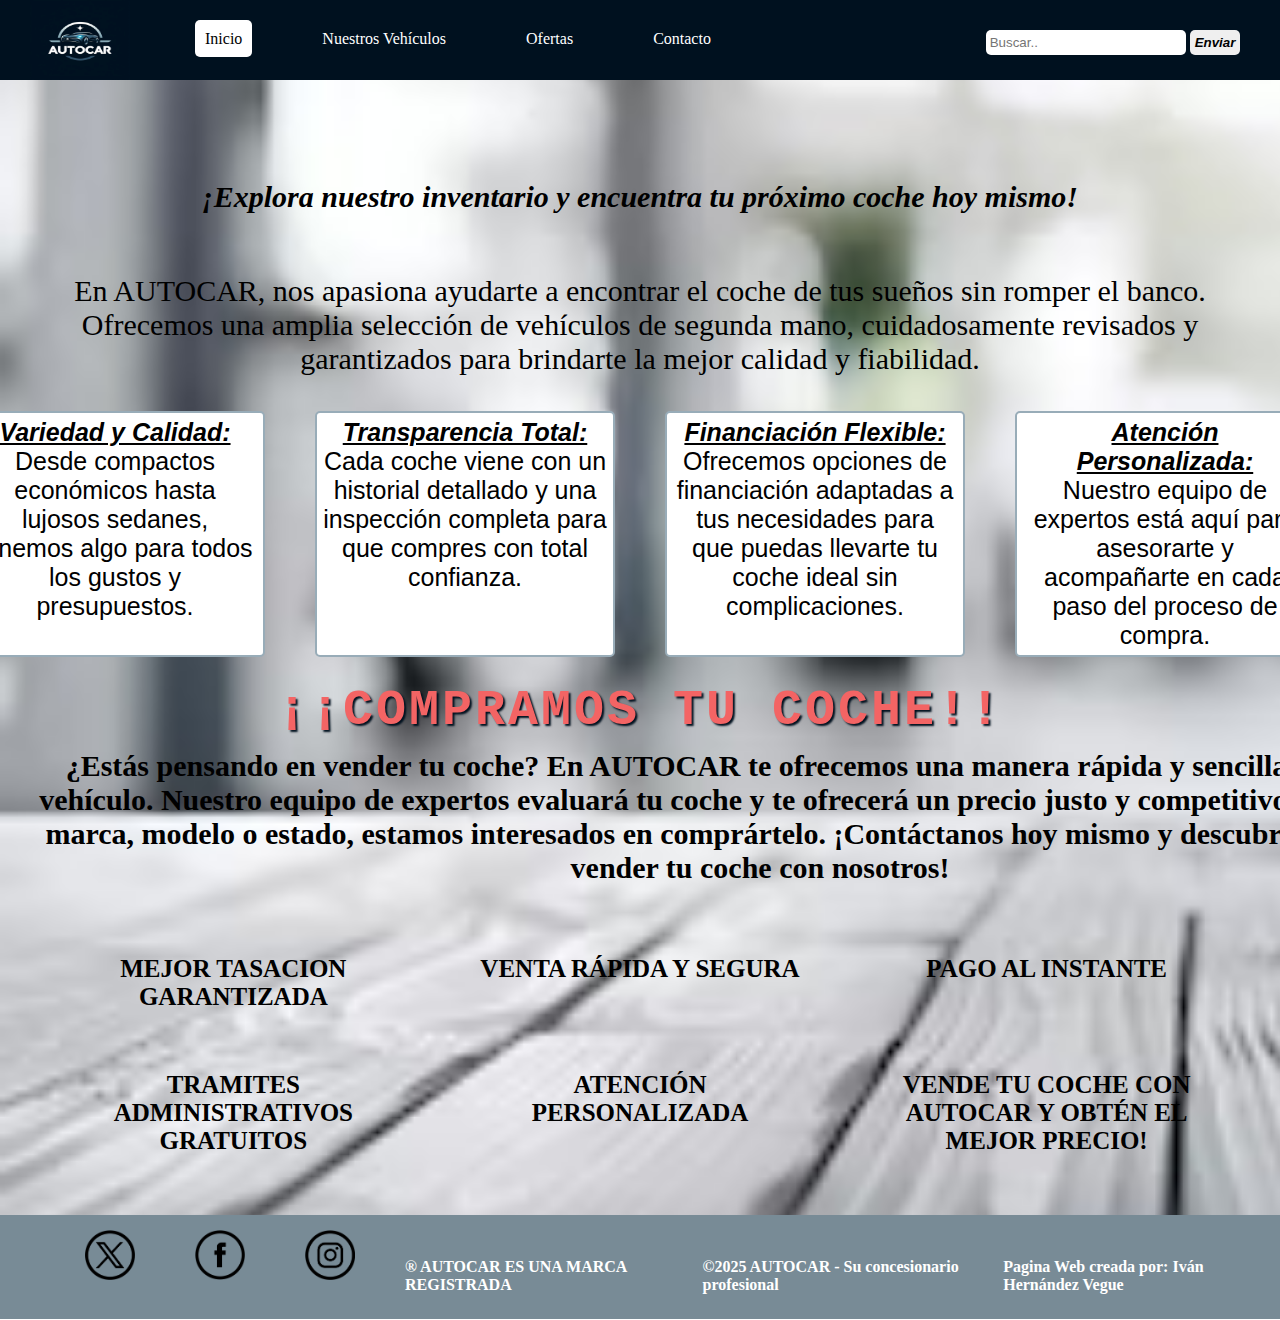
<file: index.html>
<!DOCTYPE html>
<html lang="es">
<head>
    <meta charset="UTF-8">
    <meta name="viewport" content="width=device-width, initial-scale=1.0">
    <title>Autocar</title>
    <script type="text/javascript" charset="UTF-8" src="//cdn.cookie-script.com/s/a1a6fb16852d1bf143659b9458e22a6f.js"></script>
    <link rel="icon" type="image/jpg" href="favicon.png">
    <link rel="stylesheet" type="text/css" href="css/styles.css">
</head>
<body>
    <header>
        <nav>
            <form id="form-buscador">
            
                <input type="text" id="buscador" placeholder=" Buscar.." name="Buscar">
                <button type="submit" id="boton"><i>Enviar</i></button>
            </form>
            <img src="favicon.png" alt="Logotipo" title="AUTOCAR" id="logonav" height="1024" width="1024">
        
            <ul class="menunav">
                <li class="menunav2"><a href="index.html" class="cambia">Inicio</a></li>
                <li class="menunav2"><a href="views/productos.html" class="no-cambia" >Nuestros Vehículos</a></li>
                <li class="menunav2"><a href="views/ofertas.html" class="no-cambia">Ofertas</a></li>
                <li class="menunav2"><a href="views/contacto.html" class="no-cambia">Contacto</a></li>
            
            </ul>
        
        </nav>
    </header>
    
    <main>
       
        <div>
        
            <p class="titulodescripcion"><i>¡Explora nuestro inventario y encuentra tu próximo coche hoy mismo!</i></p>
            <p class="informacion"> En AUTOCAR, nos apasiona ayudarte a encontrar el coche de tus sueños sin romper el banco. Ofrecemos una amplia selección de vehículos de segunda mano, cuidadosamente revisados y garantizados para brindarte la mejor calidad y fiabilidad.</p>
                    <div class="beneficios">
                        <div class="caja1"><span>Variedad y Calidad:</span><br>Desde compactos económicos hasta lujosos sedanes, tenemos algo para todos los gustos y presupuestos.</div>
                        <div class="caja1"><span>Transparencia Total:</span><br> Cada coche viene con un historial detallado y una inspección completa para que compres con total confianza.</div>
                        <div class="caja1"><span>Financiación Flexible:</span><br> Ofrecemos opciones de financiación adaptadas a tus necesidades para que puedas llevarte tu coche ideal sin complicaciones.</div>
                        <div class="caja1"><span>Atención Personalizada:</span><br> Nuestro equipo de expertos está aquí para asesorarte y acompañarte en cada paso del proceso de compra.</div>
                
                
                    </div>
        </div>
        <section>
            <h2 class="compramos">¡¡Compramos tu coche!!</h2>
            <p class="parrafocompramos">¿Estás pensando en vender tu coche? En AUTOCAR te ofrecemos una manera rápida y sencilla de vender tu vehículo. Nuestro equipo de expertos evaluará tu coche y te ofrecerá un precio justo y competitivo. No importa la marca, modelo o estado, estamos interesados en comprártelo. ¡Contáctanos hoy mismo y descubre lo fácil que es vender tu coche con nosotros!</p>
            <ul class="ventajas">
                <li class="listaventajas1">MEJOR TASACION GARANTIZADA</li>
                <li class="listaventajas2">VENTA RÁPIDA Y SEGURA</li>
                <li class="listaventajas3">PAGO AL INSTANTE</li>
                <li class="listaventajas4">TRAMITES ADMINISTRATIVOS GRATUITOS</li>
                <li class="listaventajas5">ATENCIÓN PERSONALIZADA</li>
                <li class="listaventajas6">VENDE TU COCHE CON AUTOCAR Y OBTÉN EL MEJOR PRECIO!</li>
                
            </ul>
        </section>
         
        
        
    </main>
    <footer>
        <div class="redessociales">
            <a href="#">
                <img src="assets/redes-sociales/logox.png" alt="Cuenta X" class="redsocial" height="930" width="937">
                
            </a>
            <a href="#">
                <img src="assets/redes-sociales/logo_facebook.png" alt="Cuenta Facebook" class="redsocial" height="936" width="944">
            </a>
            <a href="#">
                <img src="assets/redes-sociales/logo_instagram.png" alt="Cuenta Instagram" class="redsocial" height="931" width="938">
            </a>
        </div>
        <div class="flex">
        
            <p class="creditos">Pagina Web creada por: Iván Hernández Vegue</p>
            <p class="creditos">&copy;2025 AUTOCAR - Su concesionario profesional</p>
            
            <p class="creditos">&#174; AUTOCAR ES UNA MARCA REGISTRADA</p>
        </div>
         
    </footer>
</body>
</html>
</file>
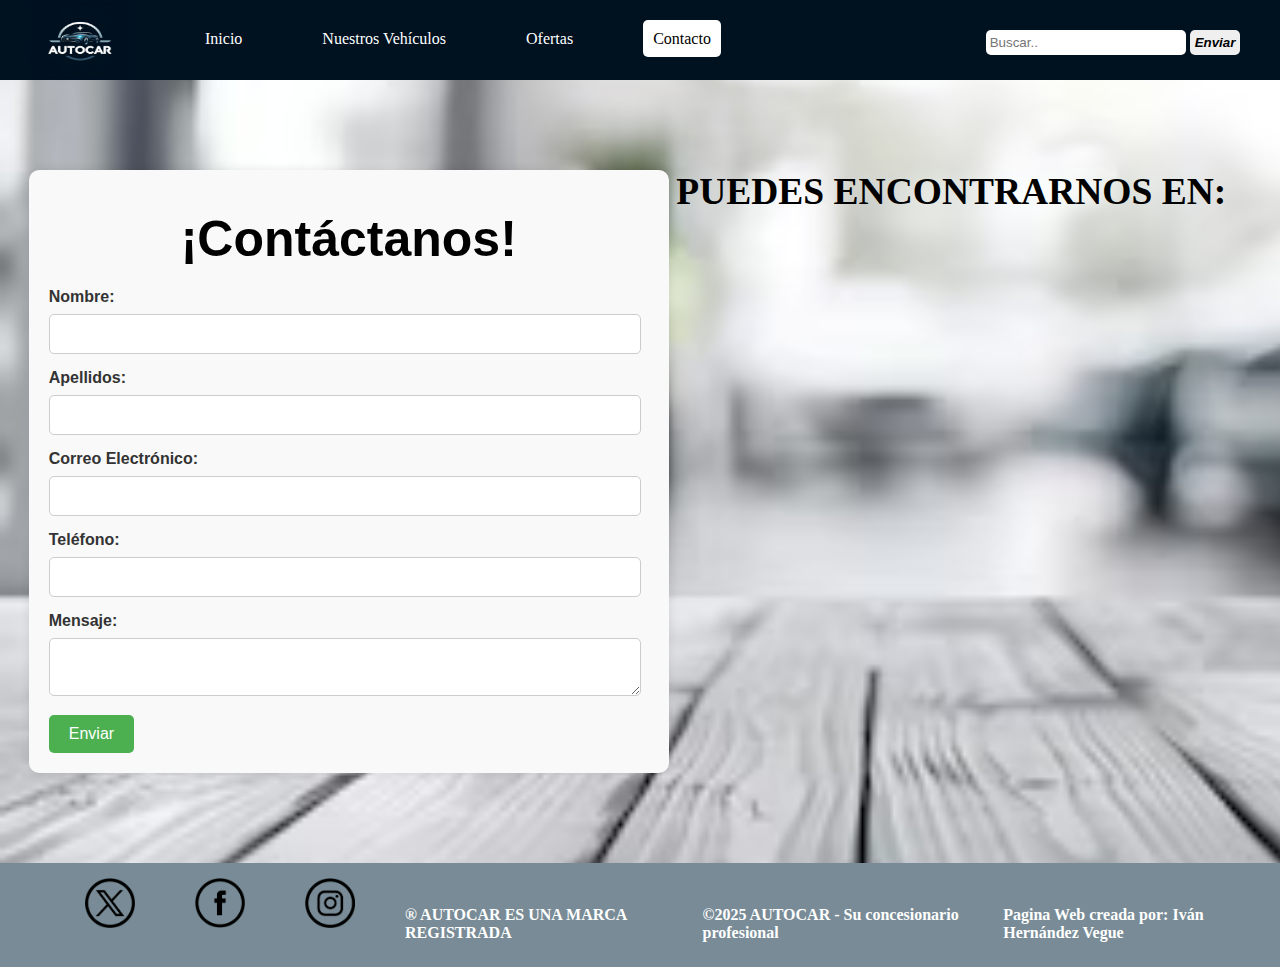
<file: views/contacto.html>
<!DOCTYPE html>
<html lang="es">
<head>
    <meta charset="UTF-8">
    <meta name="viewport" content="width=device-width, initial-scale=1.0">
    <title>Autocar</title>
    <script type="text/javascript" charset="UTF-8" src="//cdn.cookie-script.com/s/a1a6fb16852d1bf143659b9458e22a6f.js"></script>
    <link rel="icon" type="image/jpg" href="../favicon.png">
    <link rel="stylesheet" type="text/css" href="../css/styles.css">
</head>
<body>
    <header>
        <nav>
            <form id="form-buscador">
            
                <input type="text" id="buscador" placeholder=" Buscar.." name="Buscar">
                <button type="submit" id="boton"><i>Enviar</i></button>
            </form>
            <img src="../favicon.png" alt="Logotipo" title="AUTOCAR" id="logonav" height="1024" width="1024">
        
            <ul class="menunav">
                <li class="menunav2"><a href="../index.html" class="no-cambia">Inicio</a></li>
                <li class="menunav2"><a href="productos.html" class="no-cambia" >Nuestros Vehículos</a></li>
                <li class="menunav2"><a href="ofertas.html" class="no-cambia">Ofertas</a></li>
                <li class="menunav2"><a href="contacto.html" class="cambia">Contacto</a></li>
            
            </ul>
        
        </nav>
</header>
<main class="form">
   
        <div class="form-ubicacion-container">
            
            <form class="form-contacto">
                <h2 class="contacta">¡Contáctanos!</h2>
                <label for="Nombre">Nombre:</label>
                <input type="text" id="Nombre" name="Nombre"><br>
                
                <label for="Apellidos">Apellidos:</label>
                <input type="text" id="Apellidos" name="Apellidos"><br>
                <label for="email">Correo Electrónico:</label>
                <input type="email" id="email" name="email"><br>
                
                <label for="telefono">Teléfono:</label>
                <input type="tel" id="telefono" name="telefono"><br>
                
                <label for="Solicite más información">Mensaje:</label>
                <textarea id="mensaje" name="mensaje"></textarea><br>
                
                <button type="submit">Enviar</button>
            </form>
            <section class="ubicacion">
                <h2>PUEDES ENCONTRARNOS EN:</h2>
                <iframe 
                    src="https://www.google.com/maps/embed?pb=!1m18!1m12!1m3!1d3062.4137721481748!2d-4.030946723435512!3d39.86496867153368!2m3!1f0!2f0!3f0!3m2!1i1024!2i768!4f13.1!3m3!1m2!1s0xd6a0ba9f950fca3%3A0xc0d3e26753956c79!2sAv.%20de%20la%20Reconquista%2C%201%2C%2045004%20Toledo%2C%20Spain!5e0!3m2!1sen!2sus!4v1737663969437!5m2!1sen!2sus" width="600" height="450" style="border:0;" allowfullscreen="" loading="lazy" referrerpolicy="no-referrer-when-downgrade" 
                    
                    >
                </iframe>
            </section>
        </div>
        </main> 
   
    <footer>
        <div class="redessociales">
            <a href="#">
                <img src="../assets/redes-sociales/logox.png" alt="Cuenta X" class="redsocial" height="930" width="937">
                
            </a>
            <a href="#">
                <img src="../assets/redes-sociales/logo_facebook.png" alt="Cuenta Facebook" class="redsocial" height="936" width="944">
            </a>
            <a href="#">
                <img src="../assets/redes-sociales/logo_instagram.png" alt="Cuenta Instagram" class="redsocial" height="931" width="938">
            </a>
        </div>
        <div class="flex">
        
            <p class="creditos">Pagina Web creada por: Iván Hernández Vegue</p>
            <p class="creditos">&copy;2025 AUTOCAR - Su concesionario profesional</p>
            
            <p class="creditos">&#174; AUTOCAR ES UNA MARCA REGISTRADA</p>
        </div>


    </footer>
</body>
</html>
</file>
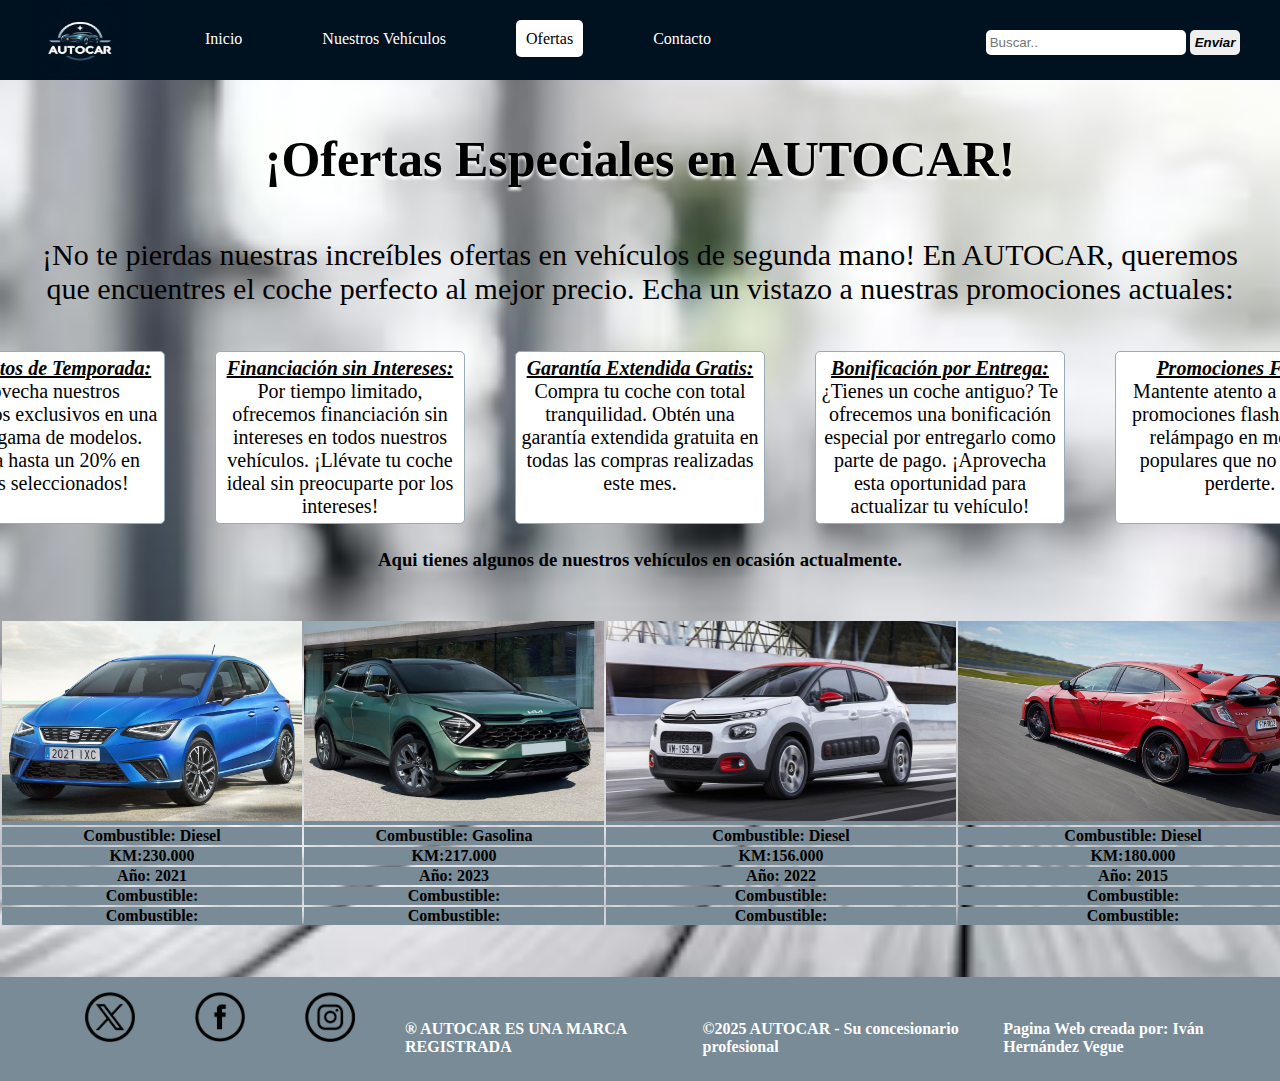
<file: views/ofertas.html>
<!DOCTYPE html>
<html lang="es">
<head>
    <meta charset="UTF-8">
    <meta name="viewport" content="width=device-width, initial-scale=1.0">
    <title>Ofertas</title>
    <script type="text/javascript" charset="UTF-8" src="//cdn.cookie-script.com/s/a1a6fb16852d1bf143659b9458e22a6f.js"></script>
    <link rel="icon" type="image/jpg" href="../favicon.png">
    <link rel="stylesheet" type="text/css" href="../css/styles.css">
</head>
<body>
    <nav>
        <form id="form-buscador">
            
            <input type="text" id="buscador" placeholder=" Buscar.." name="Buscar">
            <button type="submit" id="boton"><i>Enviar</i></button>
        </form>
        <img src="../favicon.png" alt="LOGOTIPO" title="AUTOCAR" id="logonav" height="1024" width="1024">
        
        <ul class="menunav">
            <li class="menunav2"><a href="../index.html" class="no-cambia">Inicio</a></li>
            <li class="menunav2"><a href="productos.html" class="no-cambia">Nuestros Vehículos</a></li>
            <li class="menunav2"><a href="ofertas.html" class="cambia">Ofertas</a> </li>
            <li class="menunav2"><a href="contacto.html" class="no-cambia">Contacto</a></li>
            
        </ul>
    </nav>
    
        <main id="paginaofertas">
            <h2 class="ofertasespeciales">¡Ofertas Especiales en AUTOCAR!</h2>
            <p class="textooferta">¡No te pierdas nuestras increíbles ofertas en vehículos de segunda mano! En AUTOCAR, queremos que encuentres el coche perfecto al mejor precio. Echa un vistazo a nuestras promociones actuales:</p>
            <div class="ofertas">
                <div class="oferta"><span>Descuentos de Temporada:</span><br> Aprovecha nuestros descuentos exclusivos en una amplia gama de modelos. ¡Ahorra hasta un 20% en coches seleccionados!</div>
                <div class="oferta"><span>Financiación sin Intereses:</span><br> Por tiempo limitado, ofrecemos financiación sin intereses en todos nuestros vehículos. ¡Llévate tu coche ideal sin preocuparte por los intereses!</div>
                <div class="oferta"><span>Garantía Extendida Gratis:</span><br> Compra tu coche con total tranquilidad. Obtén una garantía extendida gratuita en todas las compras realizadas este mes.</div>
                <div class="oferta"><span>Bonificación por Entrega: </span><br>¿Tienes un coche antiguo? Te ofrecemos una bonificación especial por entregarlo como parte de pago. ¡Aprovecha esta oportunidad para actualizar tu vehículo!</div>
                <div class="oferta"><span>Promociones Flash:</span><br> Mantente atento a nuestras promociones flash. Ofertas relámpago en modelos populares que no querrás perderte.</div>

            </div >
            <h3>Aqui tienes algunos de nuestros vehículos en ocasión actualmente.</h3><br>
            <table class="tabla1">
              
                <tr>
                   <td><img src="../assets/images/oferta1.jpeg" alt="seat león" title="Seat León" class="img1" height="1024" width="703"> </td>
                   <td><img src="../assets/images/oferta2.jpg" alt="Kia" title="Kia" class="img1" height="800" width="600"></td>
                   <td><img src="../assets/images/oferta3.jpg" alt="Citroen" title="Citroen" class="img2" height="1528" width="800" ></td>
                   <td><img src="../assets/images/oferta4.jpg" alt="Honda Civic" title="Honda Civic" class="img2" height="1280" width="720"></td>
                   </tr>
                   <tr>
                    <td>Combustible: Diesel</td>
                    <td>Combustible: Gasolina</td>
                    <td>Combustible: Diesel</td>
                    <td>Combustible: Diesel</td>
                   </tr>
                   <tr>
                    <td>KM:230.000</td>
                    <td>KM:217.000</td>
                    <td>KM:156.000</td>
                    <td>KM:180.000</td>
                    
                   </tr>
                   <tr>
                    <td>Año: 2021</td>
                    <td>Año: 2023</td>
                    <td>Año: 2022</td>
                    <td>Año: 2015</td>
                   <tr>
                    <td>Combustible:</td>
                    <td>Combustible:</td>
                    <td>Combustible:</td>
                    <td>Combustible:</td>
                   </tr>
                   <tr>
                    <td>Combustible:</td>
                    <td>Combustible:</td>
                    <td>Combustible:</td>
                    <td>Combustible:</td>
                   </tr>
                
            </table>
         
            <form>
                
            </form>
    </main>
    <footer>
        <div class="redessociales">
            <a href="#">
                <img src="../assets/redes-sociales/logox.png" alt="Cuenta X" class="redsocial" height="930" width="937">
                
            </a>
            <a href="#">
                <img src="../assets/redes-sociales/logo_facebook.png" alt="Cuenta Facebook" class="redsocial" height="936" width="944">
            </a>
            <a href="#">
                <img src="../assets/redes-sociales/logo_instagram.png" alt="Cuenta Instagram" class="redsocial" height="931" width="938">
            </a>
        </div>
        <div class="flex">
        
            <p class="creditos">Pagina Web creada por: Iván Hernández Vegue</p>
            <p class="creditos">&copy;2025 AUTOCAR - Su concesionario profesional</p>
            
            <p class="creditos">&#174; AUTOCAR ES UNA MARCA REGISTRADA</p>
        </div>

    </footer>
</body>
</html>
</file>
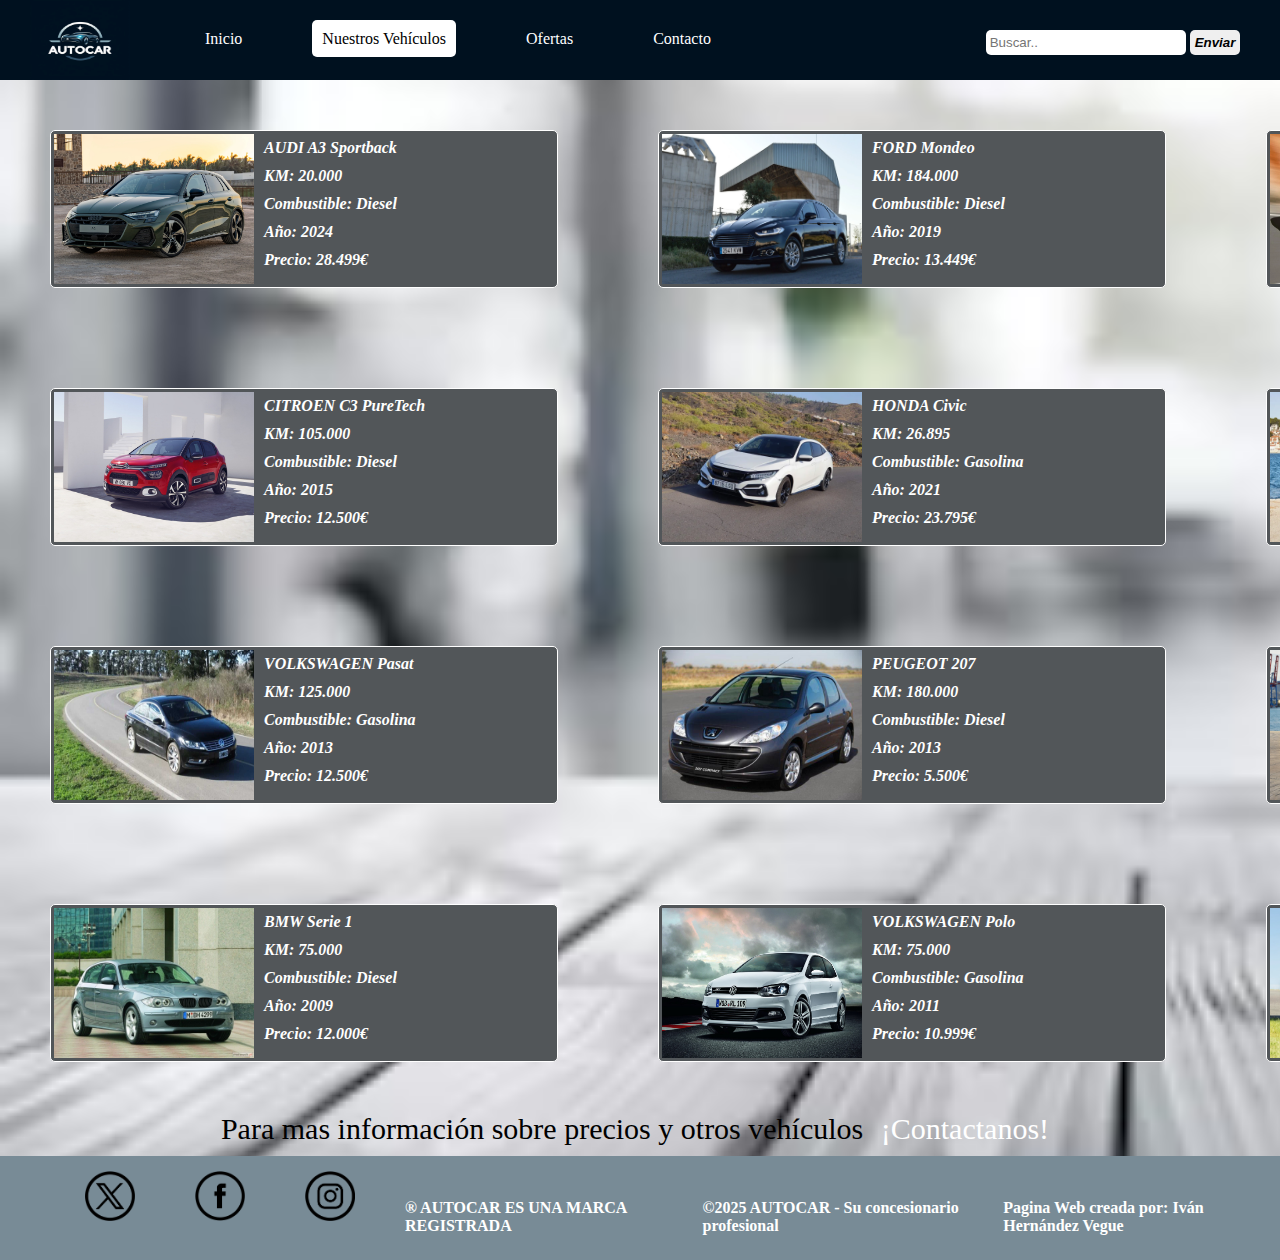
<file: views/productos.html>
<!DOCTYPE html>
<html lang="es">
<head>
    <meta charset="UTF-8">
    <meta name="viewport" content="width=device-width, initial-scale=1.0">
    <title>Productos</title>
    <script type="text/javascript" charset="UTF-8" src="//cdn.cookie-script.com/s/a1a6fb16852d1bf143659b9458e22a6f.js"></script>
    <link rel="icon" type="image/jpg" href="../favicon.png">
    <link rel="stylesheet" type="text/css" href="../css/styles.css">
</head>
<body>
    <nav>
        <form id="form-buscador">
            
            <input type="text" id="buscador" placeholder=" Buscar.." name="Buscar">
            <button type="submit" id="boton"><i>Enviar</i></button>
        </form>
        <img src="../favicon.png" alt="Logotipo" id="logonav" height="1024" width="1024">
        
        <ul class="menunav">
            <li class="menunav2"><a href="../index.html" class="no-cambia">Inicio</a></li>
            <li class="menunav2"><a href="productos.html" class="cambia">Nuestros Vehículos</a></li>
            <li class="menunav2"><a href="ofertas.html" class="no-cambia">Ofertas</a></li>
            <li class="menunav2"><a href="contacto.html" class="no-cambia">Contacto</a></li>
            
        </ul>
    </nav>
    <main>
        
        
            <div class="grid">
                <div class="contenido"><img src="../assets/images/Cochesgaleria/audia3.webp" alt="AUDI A3 Sportback" title="AUDI A3 Sportback" class="vehiculo" height="2753" width="2065">
                    <p class="descripcion">
                        <span class="datos">AUDI A3 Sportback</span>
                        <span class="datos">KM: 20.000</span>
                        <span class="datos">Combustible: Diesel</span>
                        <span class="datos">Año: 2024</span>
                        <span class="datos">Precio: 28.499€</span>
                        

                        
                    </p>
                    
                </div>
                <div class="contenido"><img src="../assets/images/Cochesgaleria/fordmondeo.webp" alt="Ford Mondeo" title="Ford Mondeo" class="vehiculo" height="3840" width="2553">
                    <p class="descripcion">
                        <span class="datos">FORD Mondeo</span>
                        <span class="datos">KM: 184.000</span>
                        <span class="datos">Combustible: Diesel</span>
                        <span class="datos">Año: 2019</span>
                        <span class="datos">Precio: 13.449€</span>
                        

                        
                    </p>
                    
                </div>
                <div class="contenido"><img src="../assets/images/Cochesgaleria/MercecesClaseA.jpg" alt="Mercedes-Benz Clase A" title="Mercedes-Benz Clase A" class="vehiculo" height="3840" width="2160">
                    <p class="descripcion">
                        <span class="datos">MERCEDES-BENZ Clase A</span>
                        <span class="datos">KM: 134.000</span>
                        <span class="datos">Combustible: Diesel</span>
                        <span class="datos">Año: 2020</span>
                        <span class="datos">Precio: 24.900€</span>
                        

                        
                    </p>
                    
                </div>
                <div class="contenido"><img src="../assets/images/Cochesgaleria/citroenc3puretech.jpg" alt="Citroen C3 PureTech" title="Citroen C3 PureTech" class="vehiculo" height="1383" width="1000">
                    <p class="descripcion">
                        <span class="datos">CITROEN C3 PureTech</span>
                        <span class="datos">KM: 105.000</span>
                        <span class="datos">Combustible: Diesel</span>
                        <span class="datos">Año: 2015</span>
                        <span class="datos">Precio: 12.500€</span>
                        

                        
                    </p>
                    
                </div>
                <div class="contenido"><img src="../assets/images/Cochesgaleria/HondaCivic.webp" alt="Honda Civic" title="Honda Civic" class="vehiculo" height="1024" width="768">
                    <p class="descripcion">
                        <span class="datos">HONDA Civic</span>
                        <span class="datos">KM: 26.895</span>
                        <span class="datos">Combustible: Gasolina</span>
                        <span class="datos">Año: 2021</span>
                        <span class="datos">Precio: 23.795€</span>
                        

                        
                    </p>
                    
                </div>
                <div class="contenido"><img src="../assets/images/Cochesgaleria/DaciaSandero.webp" alt="Dacia Sandero" title="Dacia Sandero" class="vehiculo" height="1280" width="720">
                    <p class="descripcion">
                        <span class="datos">DACIA Sandero</span>
                        <span class="datos">KM: 15.282</span>
                        <span class="datos">Combustible: Gasolina</span>
                        <span class="datos">Año: 2020</span>
                        <span class="datos">Precio: 14.099€</span>
                        

                        
                    </p>
                    
                </div>
                <div class="contenido"><img src="../assets/images/Cochesgaleria/Pasat.jpg" alt="Volkswagen Pasat" title="Volkswagen Pasat" class="vehiculo" height="1280" width="720">
                    <p class="descripcion">
                        <span class="datos">VOLKSWAGEN Pasat</span>
                        <span class="datos">KM: 125.000</span>
                        <span class="datos">Combustible: Gasolina</span>
                        <span class="datos">Año: 2013</span>
                        <span class="datos">Precio: 12.500€</span>

                        

                        
                    </p>
                    
                </div>
                <div class="contenido"><img src="../assets/images/Cochesgaleria/peugeot207.webp" alt="Peugeot 207" title="Peugeot 207" class="vehiculo" height="600" width="420">
                    <p class="descripcion">
                        <span class="datos">PEUGEOT 207</span>
                        <span class="datos">KM: 180.000</span>
                        <span class="datos">Combustible: Diesel</span>
                        <span class="datos">Año: 2013</span>
                        <span class="datos">Precio: 5.500€</span>
                        

                        
                    </p>
                    
                </div>
                <div class="contenido"><img src="../assets/images/Cochesgaleria/ToyotaYaris.webp" alt="Toyota Yaris" title="Toyota Yaris" class="vehiculo" height="3840" width="2880">
                    <p class="descripcion">
                        <span class="datos">TOYOTA Yaris</span>
                        <span class="datos">KM: 180.900</span>
                        <span class="datos">Combustible: Gasolina</span>
                        <span class="datos">Año: 2016</span>
                        <span class="datos">Precio: 8.990€</span>

                        

                        
                    </p>
                    
                </div>
                <div class="contenido"><img src="../assets/images/Cochesgaleria/BMWserie1.webp" alt="Bmw Serie 1" title="Bmw Serie 1"  class="vehiculo" height="960" width="720">
                    <p class="descripcion">
                        <span class="datos">BMW Serie 1</span>
                        <span class="datos">KM: 75.000</span>
                        <span class="datos">Combustible: Diesel</span>
                        <span class="datos">Año: 2009</span>
                        <span class="datos">Precio: 12.000€</span>
                        

                        
                    </p>
                    
                </div>
                <div class="contenido"><img src="../assets/images/Cochesgaleria/polo.jpg" alt="Volkswagen Polo" title="Volkswagen Polo" class="vehiculo" height="1553" width="1035">
                    <p class="descripcion">
                        <span class="datos">VOLKSWAGEN Polo</span>
                        <span class="datos">KM: 75.000</span>
                        <span class="datos">Combustible: Gasolina</span>
                        <span class="datos">Año: 2011</span>
                        <span class="datos">Precio: 10.999€</span>
                        
                        

                        
                    </p>
                    
                </div>
                <div class="contenido">
                    <img src="../assets/images/Cochesgaleria/renaultclio.jpg" alt="Renault Clio" title="Renault Clio" class="vehiculo" height="3840" width="2880">
                    <p class="descripcion">
                        <span class="datos">RENAULT Clio</span>
                        <span class="datos">KM: 160.000</span>
                        <span class="datos">Combustible: Gasolina</span>
                        <span class="datos">Año: 2014</span>
                        <span class="datos">Precio:5.500€</span>
                        

                        
                    </p>
                    
                </div>
                
            </div>
            
            
            <p class="informacion">Para mas información sobre precios y otros vehículos <a href="contacto.html">¡Contactanos!</a></p>    
               
                
        
       
    </main>
    <footer>
        <div class="redessociales">
            <a href="#">
                <img src="../assets/redes-sociales/logox.png" alt="Cuenta X" class="redsocial" height="930" width="937">
                
            </a>
            <a href="#">
                <img src="../assets/redes-sociales/logo_facebook.png" alt="Cuenta Facebook" class="redsocial" height="936" width="944">
            </a>
            <a href="#">
                <img src="../assets/redes-sociales/logo_instagram.png" alt="Cuenta Instagram" class="redsocial" height="931" width="938">
            </a>
        </div>
        <div class="flex">
        
            <p class="creditos">Pagina Web creada por: Iván Hernández Vegue</p>
            <p class="creditos">&copy;2025 AUTOCAR - Su concesionario profesional</p>
            
            <p class="creditos">&#174; AUTOCAR ES UNA MARCA REGISTRADA</p>
        </div>

    </footer>
</body>
</html>
</file>
<file: css/styles.css>
*{
    padding: 0;
    margin: 0;
    border:0;
}
html{
    background-image: url(../assets/images/FondoPagina.avif);
    background-repeat: no-repeat;
    background-size: cover;
}

#logonav {
    width:100px;
    height: 80px;
    float: inline-start;
    padding:0px 5px 0px 30px;
    
    
    
}

nav{
    background-color: #00111fff;
   
}
.menunav{
    display: flex;
    height: 80px;
    
}
.menunav2{
    list-style: none;
    padding-top: 30px;
    margin-left: 60px;
    
}
a{
    text-decoration:none ;
    color:#ffffff;
    padding: 10px;
    border-radius: 5px;
}
.cambia{
    background-color:#ffffff;
    color:#000000;

}
.no-cambia:hover{
    border-bottom:1px solid #ffffff;

    
}
/*Damos estilos al buscador*/
#form-buscador{
    float: right;
    margin: 30px;
    
}
#form-buscador #buscador{
    width: 200px;
    height: 25px;
    border-radius: 5px;
}

#form-buscador #buscador #botonbuscador{
    display:block;
    margin-top:20px;
}
#boton{
    width: 50px;
    height: 25px;
    margin-right: 10px;
    font-weight: bold;
    border-radius: 5px;
    
}
/*Daremos estilo al contenido del INDEX*/
main{
    
    text-align: center;
    padding: 0;
    margin: 0;
}
h1{
    text-align: justify;
    font-family: 'Franklin Gothic Medium', 'Arial Narrow', Arial, sans-serif;
    padding:10px 10px;
}

.titulo{
    font-family: Georgia, 'Times New Roman', Times, serif;
}
.titulodescripcion{
    margin-top: 90px;
    margin-bottom: 50px;
    padding:10px 10px;
    font-size: 30px;
    font-weight: bolder;
}
.informacion{
    font-size: 30px;
    margin:10px 10px;
}
.beneficios{
    display:grid;
    grid-template-columns: 350px 350px 350px 350px;
    justify-content: center;
}
.compramos{
    font-size: 50px;
    text-transform: uppercase;
    font-family: monospace;
    text-shadow: 2px 2px 2px #00111fff;
    color: rgb(243, 100, 100);
    letter-spacing: 3px;
    

}
.parrafocompramos{
    font-size: 30px;
    font-weight: bold;
    width: 1500px;
    margin-left: auto;
    margin-right: auto;
    padding: 10px;

    
}
.ventajas{
    list-style: none;
    display: grid;
    grid-template-columns: repeat(3,1fr);
    padding: 30px;
    font-size: 25px;
    font-weight: bolder;
    
}
.listaventajas1{
    padding: 30px;
    
}
.listaventajas1:hover{
    border: 1px solid #ccc;
    padding: 30px;
    background-color: #ccc;
    
}
.listaventajas2{
    padding: 30px;
    
}
.listaventajas2:hover{
    border: 1px solid #ccc;
    padding: 30px;
    background-color: #ccc;
    
}
.listaventajas3{
    padding: 30px;
    
}
.listaventajas3:hover{
    border: 1px solid #ccc;
    padding: 30px;
    background-color: #ccc;
    
}
.listaventajas4{
    padding: 30px;
    justify-content: center;
    
}
.listaventajas4:hover{
    border: 1px solid #ccc;
    margin-top: auto;
    margin-bottom: auto;
    background-color: #ccc;
    
}
.listaventajas5{
    padding: 30px;
    
}
.listaventajas5:hover{
    border: 1px solid #ccc;
    margin-top: auto;
    margin-bottom: auto;
    background-color: #ccc;
    
}
.listaventajas6{
    padding: 30px;
    
}
.listaventajas6:hover{
    border: 1px solid #ccc;
    padding: 30px;
    background-color: #ccc;
    
}
.caja1{
    font-size: 25px;
    margin:25px;
    background-color: #ffffff;
    border-radius: 5px;
    padding: 5px;
    font-family: 'Segoe UI', Tahoma, Geneva, Verdana, sans-serif;
    border:2px solid rgb(152, 172, 184);
    
}
.caja1:hover{
    background-color: rgb(152, 172, 184);
    color:#ffffff;
}
span{
    font-weight: bold;
    font-style: italic;
    text-decoration: underline;
}
/*Estilo para las ofertas*/

.ofertasespeciales{
    margin-left:auto;
    margin-right: auto;
    margin-top: 50px;
    margin-bottom: 50px;
    font-size: 50px;
    text-shadow: 0px 3px 3px  #ffffff;
}
.textooferta{
    font-size: 30px;
    text-shadow: 1px 1px 1px  #e6dfdf00;
    margin: 20px;
}
.ofertas{
    display: grid;
    grid-template-columns: 300px 300px 300px 300px 300px;
    justify-content: center;
    font-size: 20px;
}
.oferta{
    border:1px solid rgb(152, 172, 184);
    background-color: #ffffff;
    margin: 25px;
    padding: 5px;
    border-radius: 5px;
    text-align: center;
    
}
.tabla1{
    border-collapse:separate;
    margin:30px auto 50px auto
    
   
}
.tabla2{
    border-collapse: collapse;
    
   
}
tr{
    background-color: #788b96ff;
}
td{
    
    font-weight: bold;
}
.img1{
    width: 300px;
    height: 200px
}
.img2{
    width: 350px;
    height: 200px;
}


/*Estilos para los logos de las redes sociales*/
footer{

   background-color: #788b96ff;
   padding: 5px;
   position: relative;
   bottom: 0;
   
}

.redessociales{
    margin-left:50px;
    
    
}
.redsocial{
    width: 50px;
    height: auto;
    float: left;
    padding:10px 30px 0px 30px;
    
}
.flex{
    display: flex;
    flex-direction: row-reverse;
    justify-content: center;
}
.creditos{
    padding: 20px;
    color:#ffffff;
    font-weight: bold;
}
/*En esta parte damos estilos a la pagina de productos*/


.vehiculo{
    width: 200px;
    height: auto;
}
.grid{
    display: grid;
    grid-template-columns: repeat(3,1fr);
    justify-items: center;
    gap:100px;
    margin: 50px 50px 50px 50px;
    
}
.contenido{
    display: flex;
    flex-direction: row;
    background-color: #525659ff;
    height: 150px;
    border:1px solid #ffffff;
    border-radius: 5px;
    width: 500px;
    padding: 3px;
    
}
.descripcion{
    display: flex;
    flex-direction: column;
    height: 150px;
    
}
.datos{
    color: #ffffff;
    padding:5px;
    text-decoration: none;
    margin-left: 5px;
    text-align: justify;
    
}

.informacion{
    font-size: 30px;
}

/*En esta parte daremos estilo al la pagina CONTACTO*/
.contacta{
    margin:10px;
    padding: 10px;
    text-align: center;
    font-size:50px;
}

.form{
    text-align: justify;
    margin-top:90px;
    margin-bottom: 90px;
    margin-left:25px;
}
.form-contacto {
    background-color: #f9f9f9;
    padding: 20px;
    border-radius: 10px;
    box-shadow: 0 0 10px rgba(0, 0, 0, 0.1);
    max-width: 600px;
    flex:1;
    font-family: Arial, sans-serif;
}

.form-contacto label {
    display: block;
    margin-bottom: 8px;
    font-weight: bold;
    color: #333;
}

.form-contacto input,
.form-contacto select,
.form-contacto textarea {
    width: 95%;
    padding: 10px;
    margin-bottom: 15px;
    border: 1px solid #ccc;
    border-radius: 5px;
    font-size: 16px;
}

.form-contacto button {
    
    background-color: #4CAF50;
    color: white;
    padding: 10px 20px;
    border: none;
    border-radius: 5px;
    cursor: pointer;
    font-size: 16px;
}

.form-contacto button:hover {
    background-color: #45a049;
}
.form-ubicacion-container{
  display: flex;
  justify-content: space-around;
  align-items: start;

  
  
}
iframe{
    width: 600px;
    height: 250px;
    justify-content: center;
}
.ubicacion{
    font-size: 25px;
    font-family: Georgia, 'Times New Roman', Times, serif;
    
    
}
</file>
